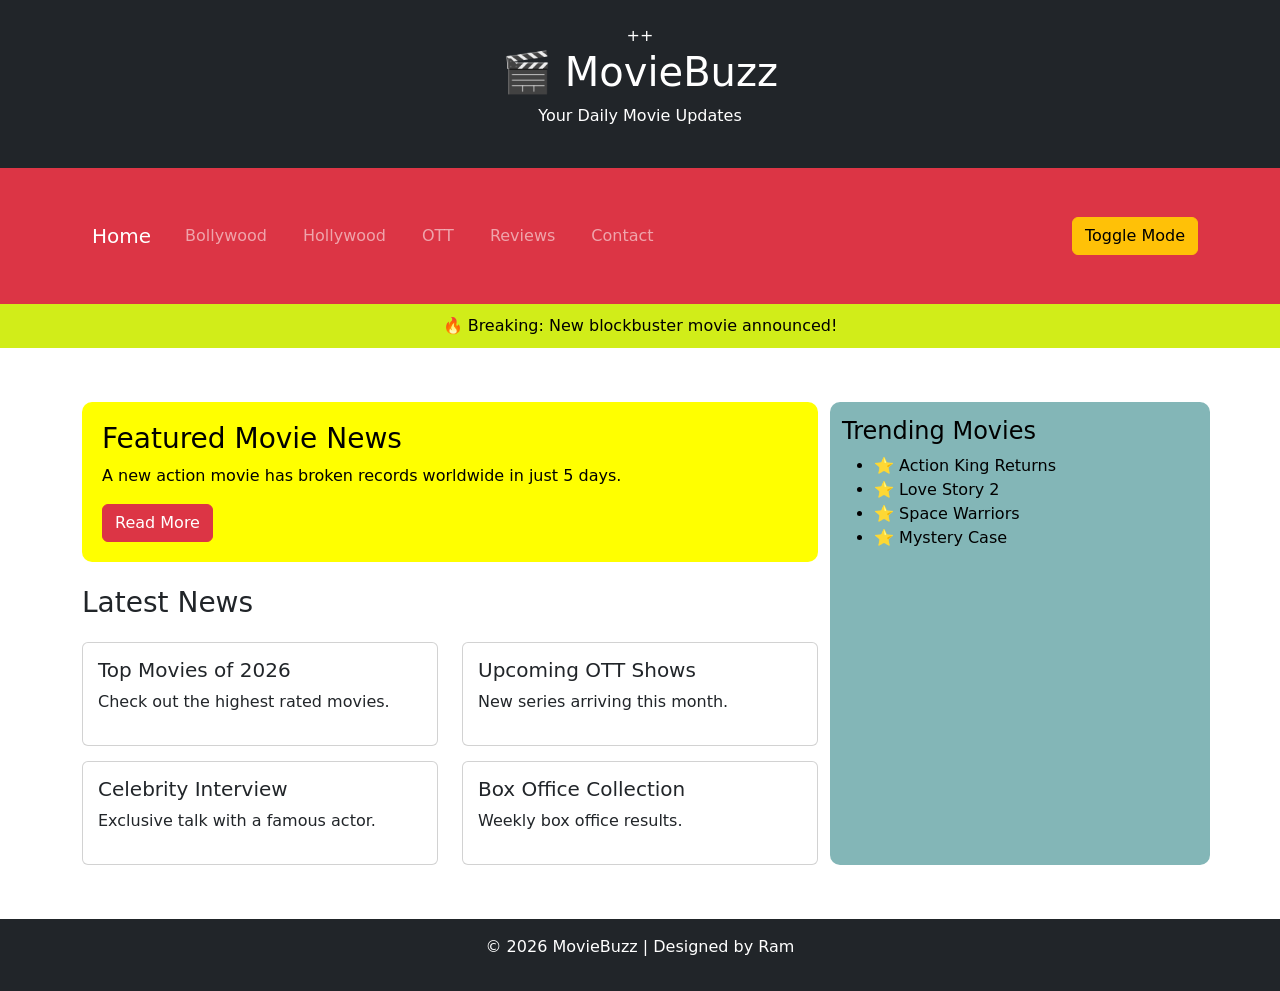
<file: index.html>
<!DOCTYPE html>
<html>
<head>
<title>MovieBuzz - Home</title>

<link rel="stylesheet" href="movienews.css">

<link href="https://cdn.jsdelivr.net/npm/bootstrap@5.3.2/dist/css/bootstrap.min.css" rel="stylesheet">

<link href="https://fonts.googleapis.com/css2?family=Poppins:wght@300;500;700&display=swap" rel="stylesheet">

</head>

<body>

<header class="text-center bg-dark text-white p-4 fade-in">++
<h1>🎬 MovieBuzz</h1>
<p>Your Daily Movie Updates</p>
</header>

<nav class="navbar navbar-expand-lg navbar-dark bg-danger">
<div class="container">

<a class="navbar-brand" href="moviedemo.html">Home</a>

<ul class="navbar-nav">

<li class="nav-item">
<a class="nav-link" href="moviebolly.html">Bollywood</a>
</li>

<li class="nav-item">
<a class="nav-link" href="movieholly.html">Hollywood</a>
</li>

<li class="nav-item">
<a class="nav-link" href="movieott.html">OTT</a>
</li>

<li class="nav-item">
<a class="nav-link" href="moviereview.html">Reviews</a>
</li>

<li class="nav-item">
<a class="nav-link" href="moviecontact.html">Contact</a>
</li>

</ul>

<button id="modeToggle" class="btn btn-warning ms-auto">Toggle Mode</button>

</div>
</nav>

<div class="breaking pulse" id="breakingNews">
🔥 Breaking: New blockbuster movie announced!
</div>

<div class="container mt-4">

<div class="row">

<div class="col-md-8">

<div class="featured fade-in">
<h3>Featured Movie News</h3>
<p>A new action movie has broken records worldwide in just 5 days.</p>
<button class="btn btn-danger btn-animate">Read More</button>
</div>

<h3 class="mt-4">Latest News</h3>

<div class="row">

<div class="col-md-6">
<div class="card movie-card">
<h5>Top Movies of 2026</h5>
<p>Check out the highest rated movies.</p>
</div>
</div>

<div class="col-md-6">
<div class="card movie-card">
<h5>Upcoming OTT Shows</h5>
<p>New series arriving this month.</p>
</div>
</div>

<div class="col-md-6">
<div class="card movie-card">
<h5>Celebrity Interview</h5>
<p>Exclusive talk with a famous actor.</p>
</div>
</div>

<div class="col-md-6">
<div class="card movie-card">
<h5>Box Office Collection</h5>
<p>Weekly box office results.</p>
</div>
</div>

</div>
</div>

<div class="col-md-4 sidebar fade-in">

<h4>Trending Movies</h4>

<ul>
<li>⭐ Action King Returns</li>
<li>⭐ Love Story 2</li>
<li>⭐ Space Warriors</li>
<li>⭐ Mystery Case</li>
</ul>

</div>

</div>
</div>

<button id="topBtn">⬆</button>

<footer class="text-center bg-dark text-white p-3 mt-4">
<p>© 2026 MovieBuzz | Designed by Ram</p>
</footer>

<script src="moviedemo.js"></script>

</body>

</html>
</file>
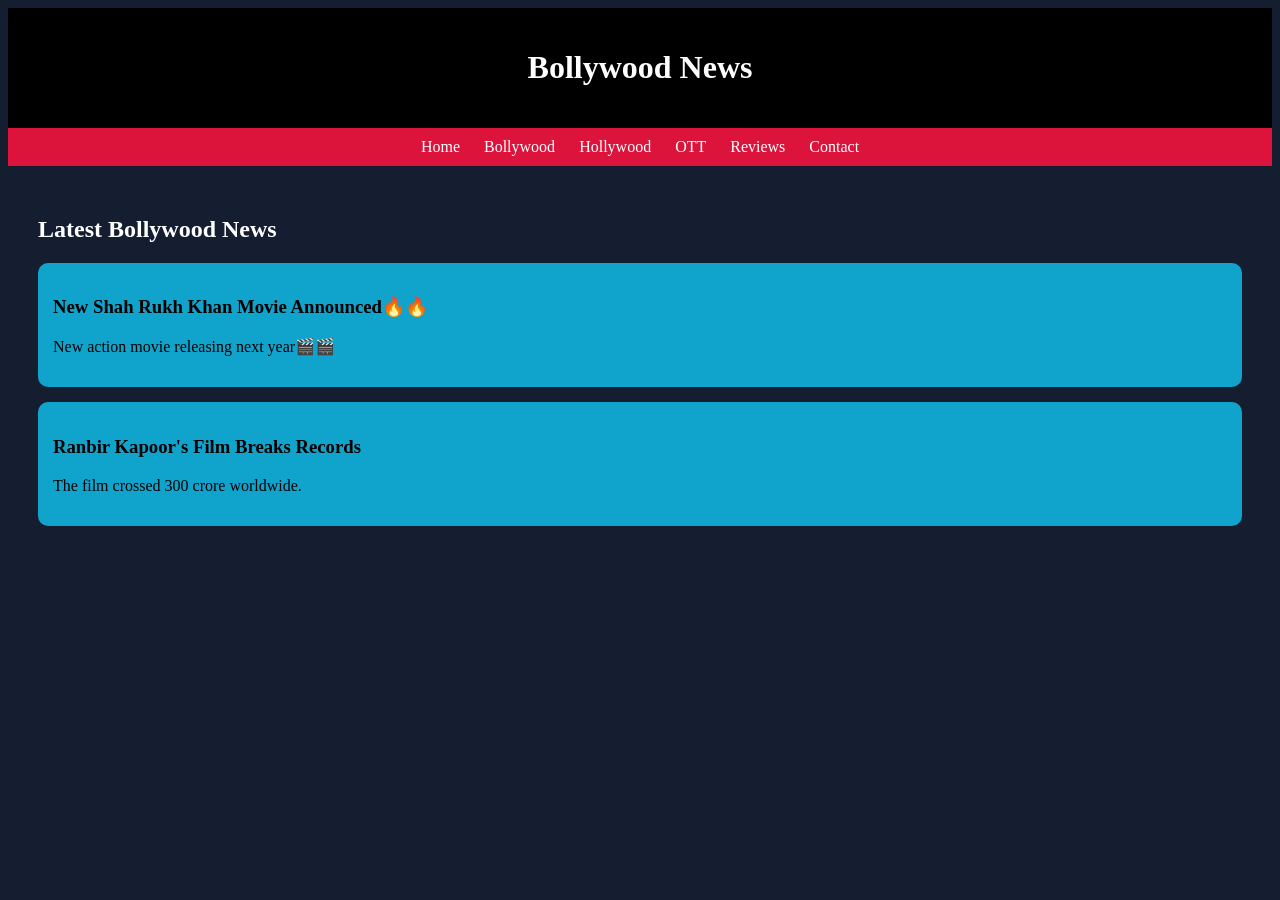
<file: moviebolly.html>
<!DOCTYPE html>
<html>
<head>
<title>Bollywood News</title>
<link rel="stylesheet" href="movienews.css">
</head>

<body>

<header class="fade-in">
<h1>Bollywood News</h1>
</header>

<nav>
<a href="index.html">Home</a>
<a href="moviebolly.html">Bollywood</a>
<a href="movieholly.html">Hollywood</a>
<a href="movieott.html">OTT</a>
<a href="moviereview.html">Reviews</a>
<a href="moviecontact.html">Contact</a>
</nav>

<div class="container">

<h2>Latest Bollywood News</h2>

<div class="card movie-card">
<h3>New Shah Rukh Khan Movie Announced🔥🔥</h3>
<p>New action movie releasing next year🎬🎬</p>
</div>

<div class="card movie-card">
<h3>Ranbir Kapoor's Film Breaks Records</h3>
<p>The film crossed 300 crore worldwide.</p>
</div>

</div>

</body>

</html>
</file>
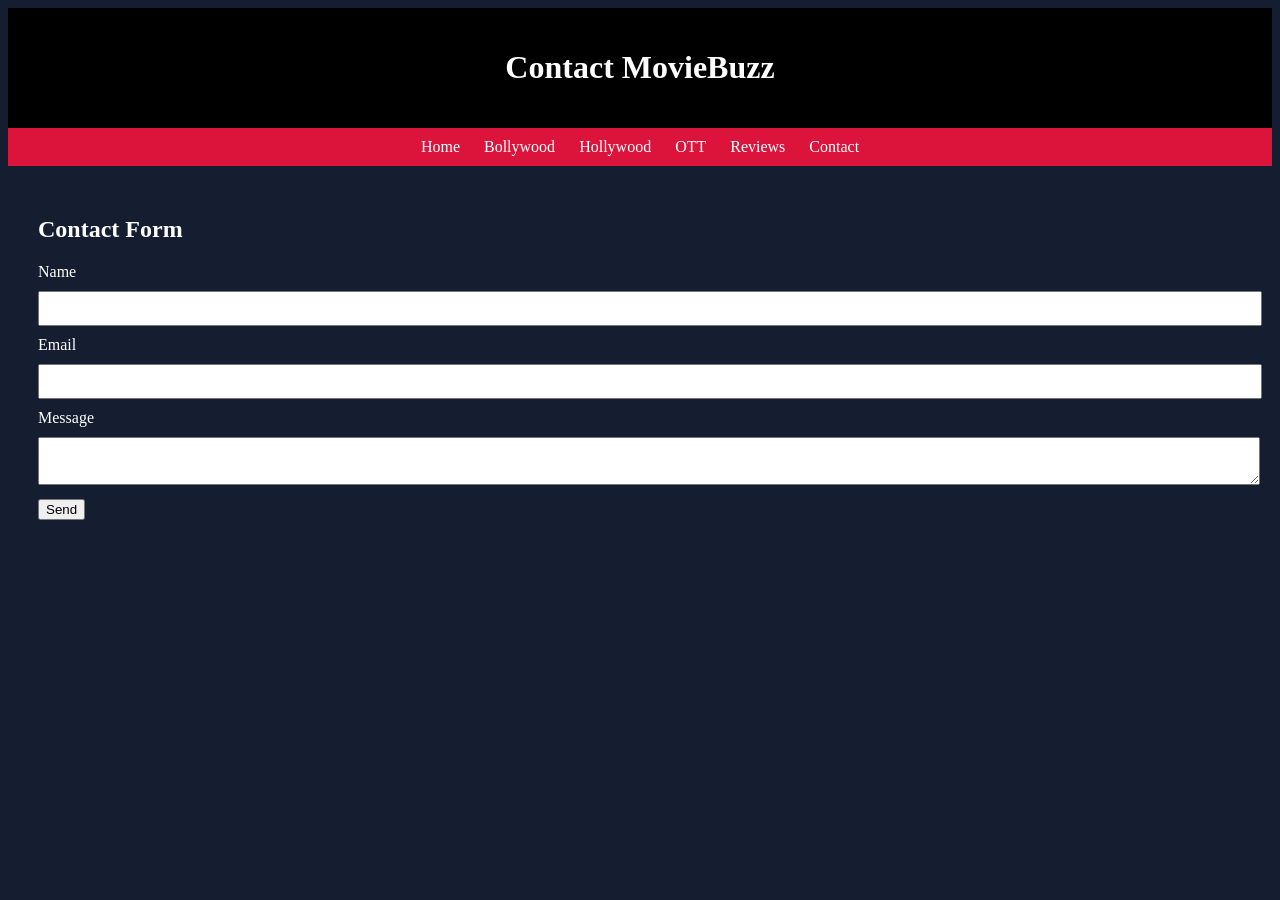
<file: moviecontact.html>
<!DOCTYPE html>
<html>
<head>
<title>Contact Us</title>
<link rel="stylesheet" href="movienews.css">
</head>

<body>

<header>
<h1>Contact MovieBuzz</h1>
</header>

<nav>
<a href="index.html">Home</a>
<a href="moviebolly.html">Bollywood</a>
<a href="movieholly.html">Hollywood</a>
<a href="movieott.html">OTT</a>
<a href="moviereview.html">Reviews</a>
<a href="moviecontact.html">Contact</a>
</nav>

<div class="container">

<h2>Contact Form</h2>

<form id="contactForm">

<label>Name</label>
<input type="text" id="name">

<label>Email</label>
<input type="email" id="email">

<label>Message</label>
<textarea id="message"></textarea>

<button type="submit">Send</button>

</form>

<p id="msg"></p>

</div>

<script src="moviedemo.js"></script>

</body>

</html>
</file>
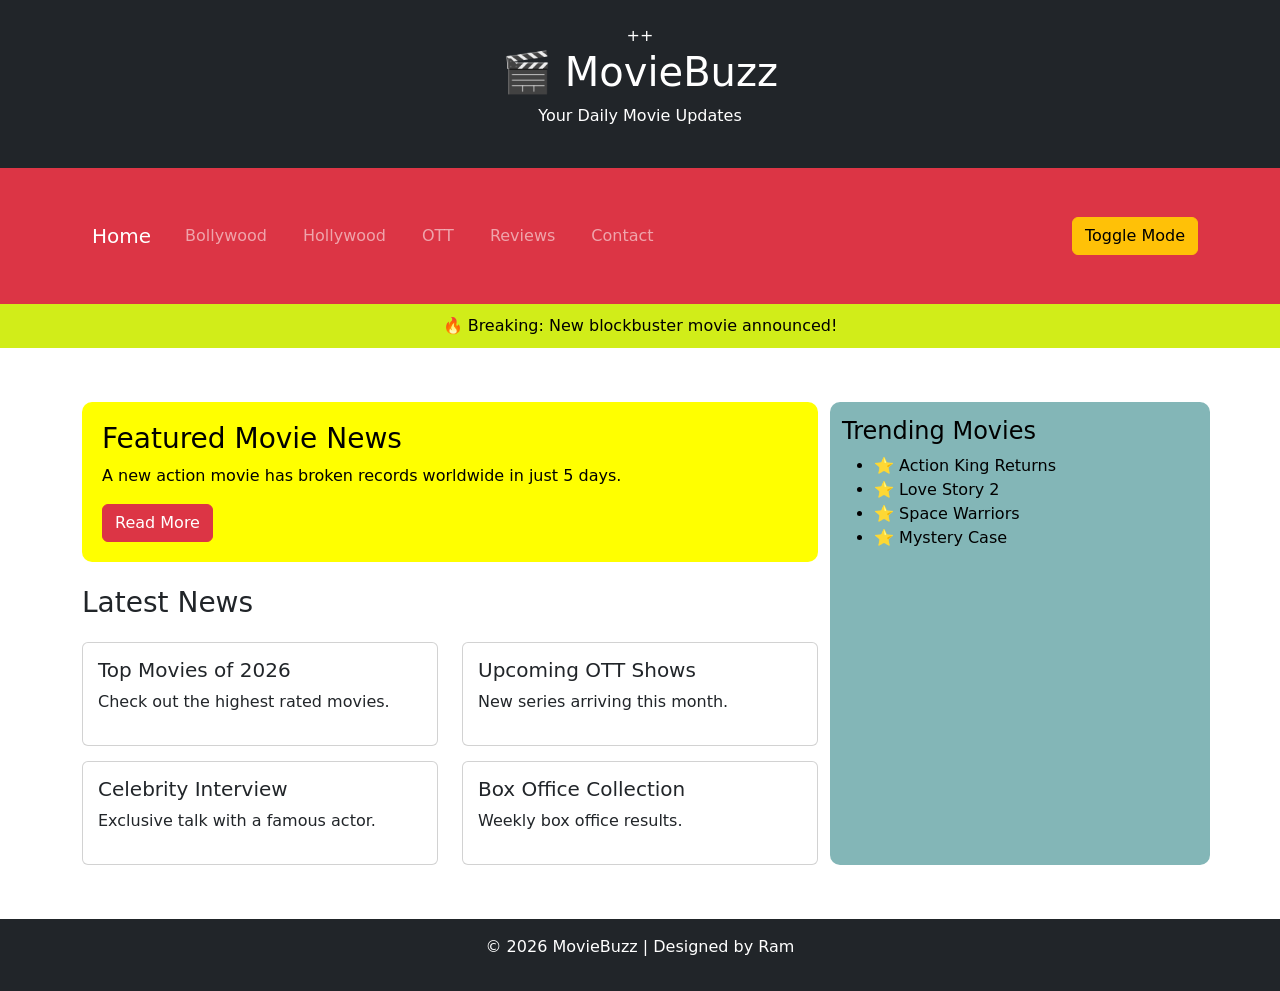
<file: moviedemo.html>
<!DOCTYPE html>
<html>
<head>
<title>MovieBuzz - Home</title>

<link rel="stylesheet" href="movienews.css">

<link href="https://cdn.jsdelivr.net/npm/bootstrap@5.3.2/dist/css/bootstrap.min.css" rel="stylesheet">

<link href="https://fonts.googleapis.com/css2?family=Poppins:wght@300;500;700&display=swap" rel="stylesheet">

</head>

<body>

<header class="text-center bg-dark text-white p-4 fade-in">++
<h1>🎬 MovieBuzz</h1>
<p>Your Daily Movie Updates</p>
</header>

<nav class="navbar navbar-expand-lg navbar-dark bg-danger">
<div class="container">

<a class="navbar-brand" href="moviedemo.html">Home</a>

<ul class="navbar-nav">

<li class="nav-item">
<a class="nav-link" href="moviebolly.html">Bollywood</a>
</li>

<li class="nav-item">
<a class="nav-link" href="movieholly.html">Hollywood</a>
</li>

<li class="nav-item">
<a class="nav-link" href="movieott.html">OTT</a>
</li>

<li class="nav-item">
<a class="nav-link" href="moviereview.html">Reviews</a>
</li>

<li class="nav-item">
<a class="nav-link" href="moviecontact.html">Contact</a>
</li>

</ul>

<button id="modeToggle" class="btn btn-warning ms-auto">Toggle Mode</button>

</div>
</nav>

<div class="breaking pulse" id="breakingNews">
🔥 Breaking: New blockbuster movie announced!
</div>

<div class="container mt-4">

<div class="row">

<div class="col-md-8">

<div class="featured fade-in">
<h3>Featured Movie News</h3>
<p>A new action movie has broken records worldwide in just 5 days.</p>
<button class="btn btn-danger btn-animate">Read More</button>
</div>

<h3 class="mt-4">Latest News</h3>

<div class="row">

<div class="col-md-6">
<div class="card movie-card">
<h5>Top Movies of 2026</h5>
<p>Check out the highest rated movies.</p>
</div>
</div>

<div class="col-md-6">
<div class="card movie-card">
<h5>Upcoming OTT Shows</h5>
<p>New series arriving this month.</p>
</div>
</div>

<div class="col-md-6">
<div class="card movie-card">
<h5>Celebrity Interview</h5>
<p>Exclusive talk with a famous actor.</p>
</div>
</div>

<div class="col-md-6">
<div class="card movie-card">
<h5>Box Office Collection</h5>
<p>Weekly box office results.</p>
</div>
</div>

</div>
</div>

<div class="col-md-4 sidebar fade-in">

<h4>Trending Movies</h4>

<ul>
<li>⭐ Action King Returns</li>
<li>⭐ Love Story 2</li>
<li>⭐ Space Warriors</li>
<li>⭐ Mystery Case</li>
</ul>

</div>

</div>
</div>

<button id="topBtn">⬆</button>

<footer class="text-center bg-dark text-white p-3 mt-4">
<p>© 2026 MovieBuzz | Designed by Ram</p>
</footer>

<script src="moviedemo.js"></script>

</body>
</html>
</file>
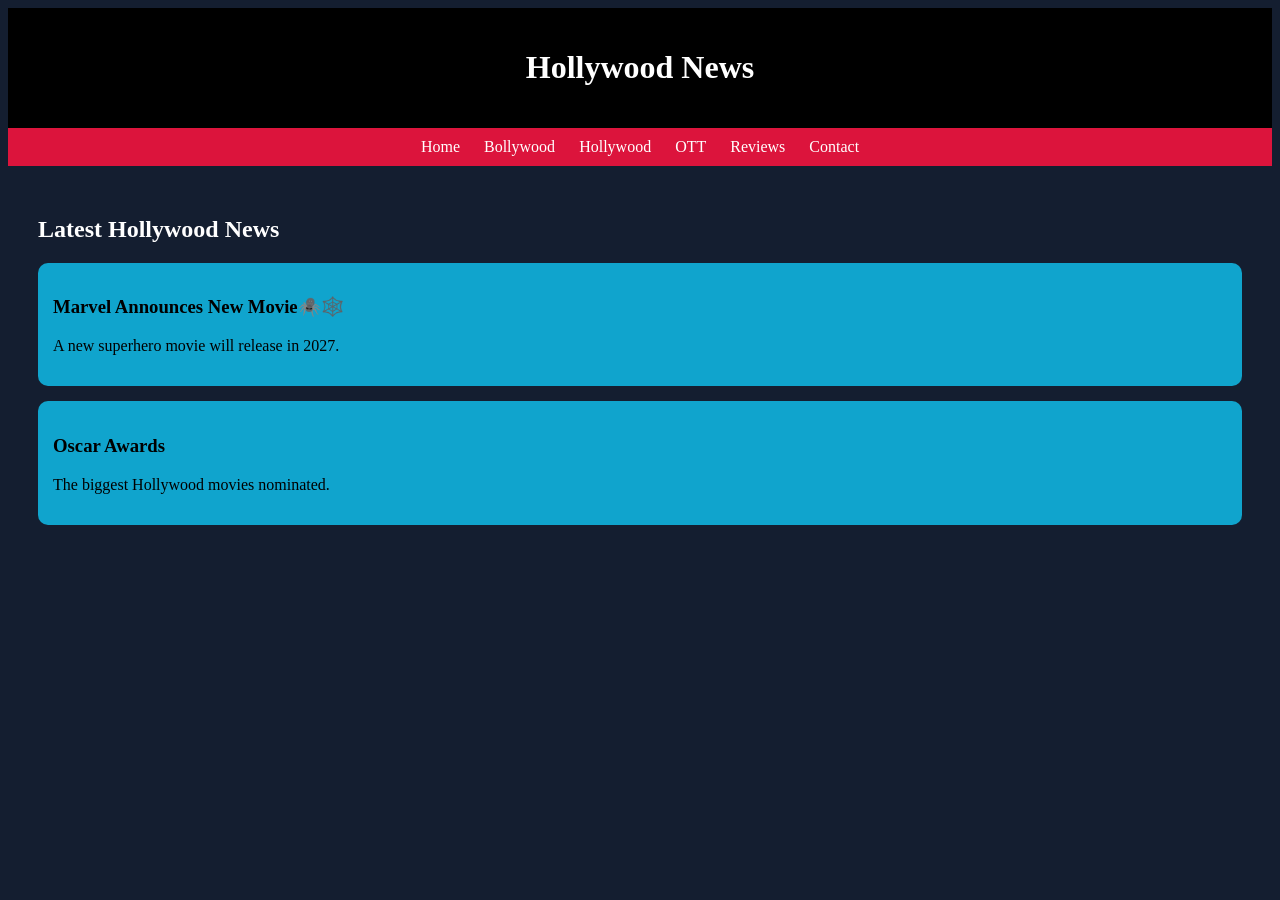
<file: movieholly.html>
<!DOCTYPE html>
<html>
<head>
<title>Hollywood News</title>
<link rel="stylesheet" href="movienews.css">
</head>

<body>

<header class="fade-in">
<h1>Hollywood News</h1>
</header>

<nav>
<a href="index.html">Home</a>
<a href="moviebolly.html">Bollywood</a>
<a href="movieholly.html">Hollywood</a>
<a href="movieott.html">OTT</a>
<a href="moviereview.html">Reviews</a>
<a href="moviecontact.html">Contact</a>
</nav>

<div class="container">

<h2>Latest Hollywood News</h2>

<div class="card movie-card">
<h3>Marvel Announces New Movie🕷️🕸️</h3>
<p>A new superhero movie will release in 2027.</p>
</div>

<div class="card movie-card">
<h3>Oscar Awards</h3>
<p>The biggest Hollywood movies nominated.</p>
</div>

</div>

</body>

</html>
</file>
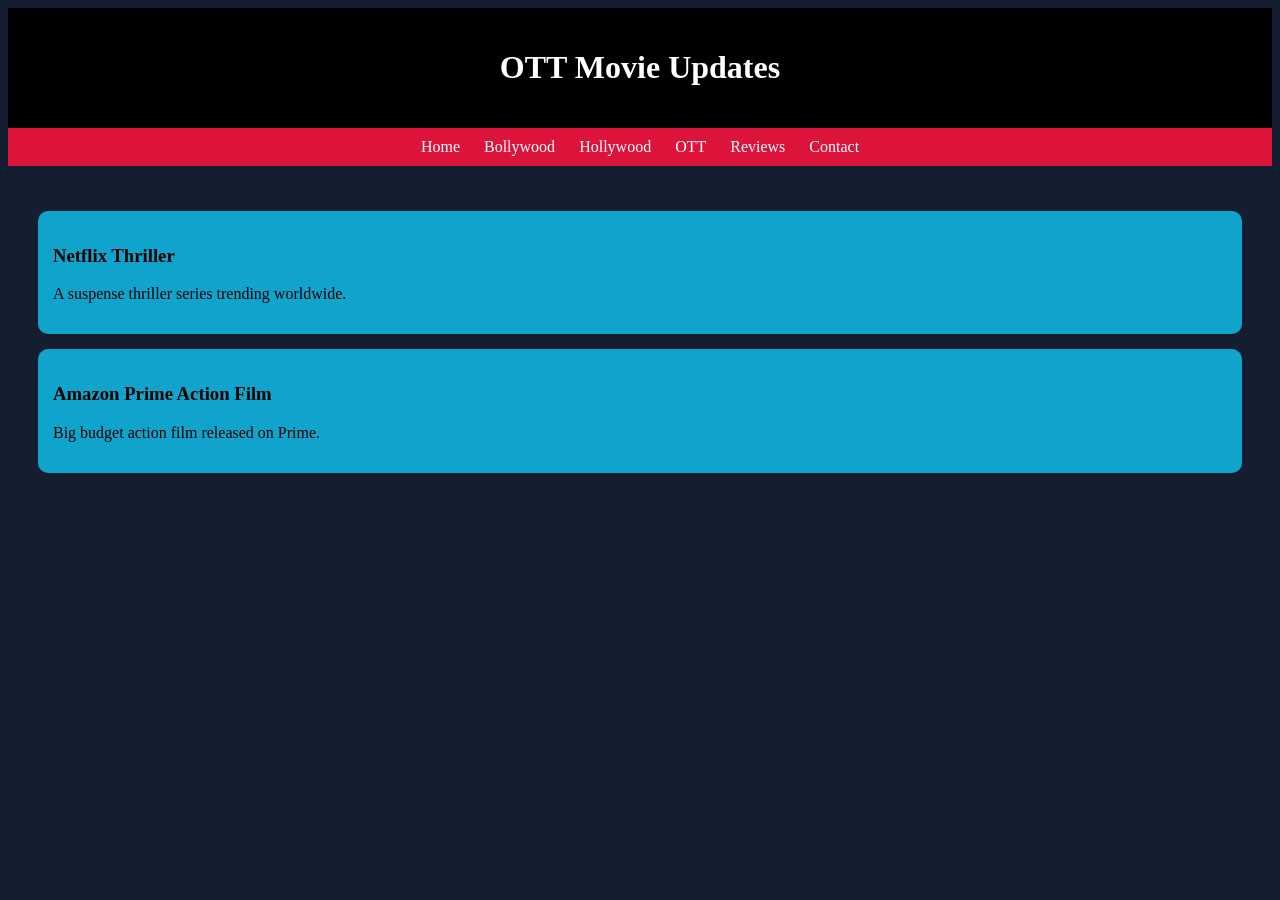
<file: movieott.html>
<!DOCTYPE html>
<html>
<head>
<title>OTT Releases</title>
<link rel="stylesheet" href="movienews.css">
</head>

<body>

<header class="fade-in">
<h1>OTT Movie Updates</h1>
</header>

<nav>
<a href="index.html">Home</a>
<a href="moviebolly.html">Bollywood</a>
<a href="movieholly.html">Hollywood</a>
<a href="movieott.html">OTT</a>
<a href="moviereview.html">Reviews</a>
<a href="moviecontact.html">Contact</a>
</nav>

<div class="container">

<div class="card movie-card">
<h3>Netflix Thriller</h3>
<p>A suspense thriller series trending worldwide.</p>
</div>

<div class="card movie-card">
<h3>Amazon Prime Action Film</h3>
<p>Big budget action film released on Prime.</p>
</div>

</div>

</body>

</html>
</file>
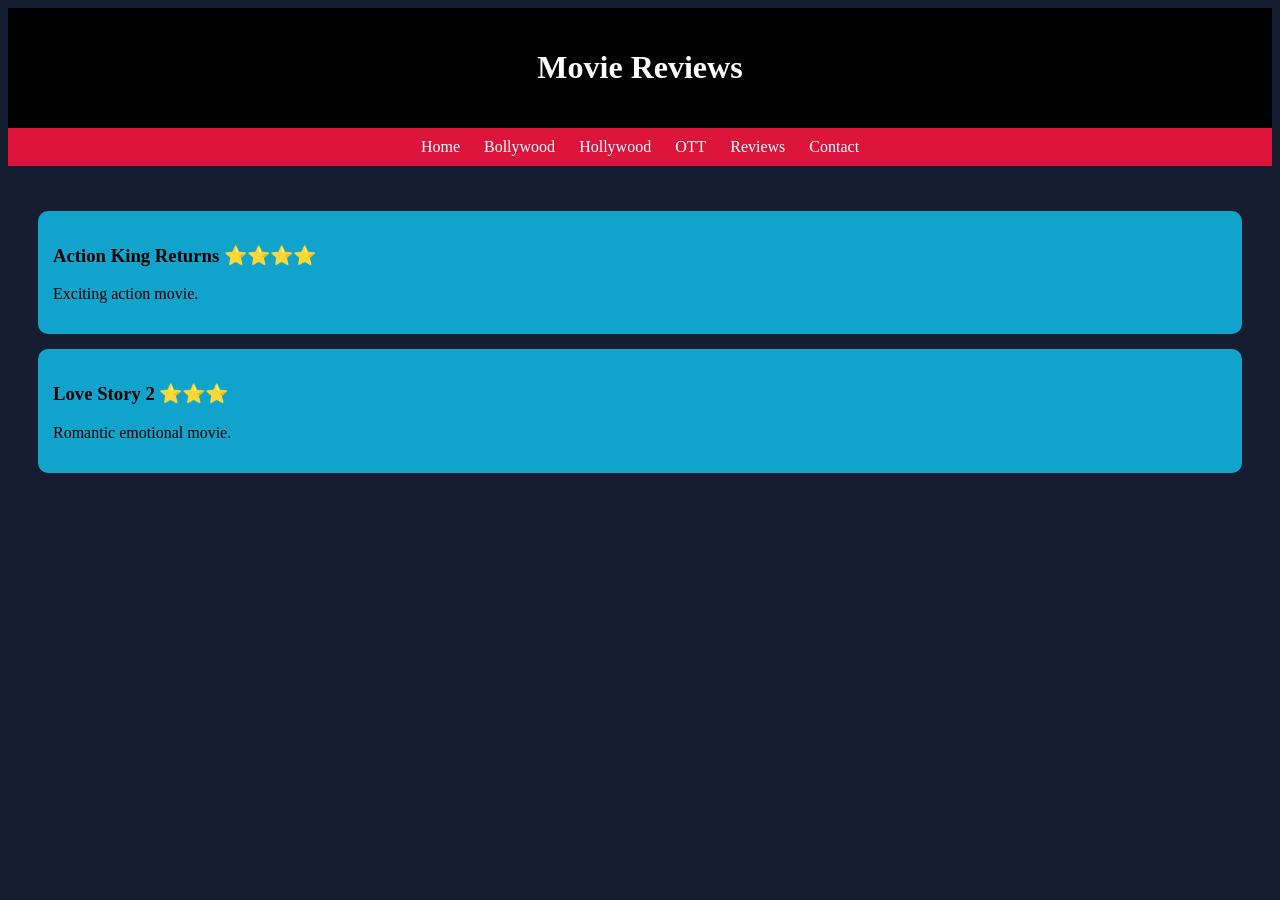
<file: moviereview.html>
<!DOCTYPE html>
<html>
<head>
<title>Movie Reviews</title>
<link rel="stylesheet" href="movienews.css">
</head>

<body>

<header class="fade-in">
<h1>Movie Reviews</h1>
</header>

<nav>
<a href="index.html">Home</a>
<a href="moviebolly.html">Bollywood</a>
<a href="movieholly.html">Hollywood</a>
<a href="movieott.html">OTT</a>
<a href="moviereview.html">Reviews</a>
<a href="moviecontact.html">Contact</a>
</nav>

<div class="container">

<div class="card movie-card">
<h3>Action King Returns ⭐⭐⭐⭐</h3>
<p>Exciting action movie.</p>
</div>

<div class="card movie-card">
<h3>Love Story 2 ⭐⭐⭐</h3>
<p>Romantic emotional movie.</p>
</div>

</div>

</body>

</html>
</file>
<file: movienews.css>
body{
font-family:Poppins;
background:#141e30;
color:white;
}



header{
text-align:center;
padding:20px;
background:black;
}



nav{
background:crimson;
padding:10px;
text-align:center;
}

nav a{
color:white;
margin:10px;
text-decoration:none;
transition:0.3s;
}

nav a:hover{
color:rgb(213, 216, 29);
}



.breaking{
background:rgb(209, 237, 25);
color:black;
text-align:center;
padding:10px;
}



.pulse{
animation:pulse 2s infinite;
}

@keyframes pulse{
0%{transform:scale(1)}
50%{transform:scale(1.05)}
100%{transform:scale(1)}
}



.container{
padding:30px;
}



.featured{
background:yellow;
color:black;
padding:20px;
border-radius:10px;
}



.movie-card{
background:#10a4cd;
color:black;
padding:15px;
border-radius:10px;
margin-top:15px;
transition:0.3s;
}

.movie-card:hover{
transform:translateY(-5px);
box-shadow:0 5px 15px rgba(0,0,0,0.5);
}



.sidebar{
background:#83b6b7;
color:black;
padding:15px;
border-radius:10px;
}



.btn-animate{
transition:0.3s;
}

.btn-animate:hover{
transform:scale(1.1);
}



#topBtn{
position:fixed;
bottom:20px;
right:20px;
display:none;
padding:10px;
background:red;
color:white;
border:none;
border-radius:5px;
}



.fade-in{
animation:fade 1s ease-in;
}

@keyframes fade{
from{opacity:0}
to{opacity:1}
}



.light-mode{
background:#d213b2;
color:black;
}

input, textarea{
width:100%;
padding:8px;
margin:10px 0;
}
</file>
